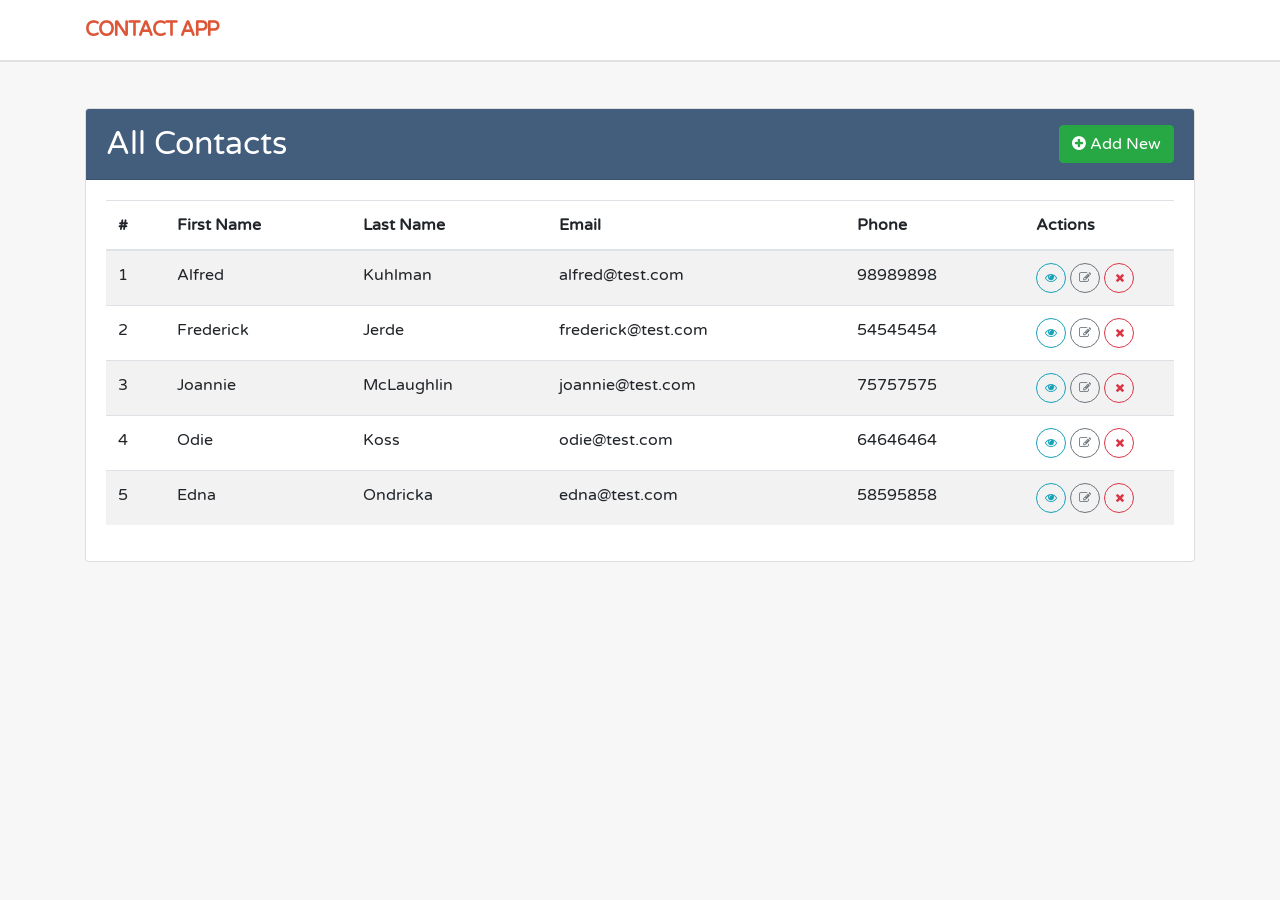
<file: contact-template/index.html>
<!DOCTYPE html>
<html lang="en">
  <head>
    <!-- Required meta tags -->
    <meta charset="utf-8">
    <meta name="viewport" content="width=device-width, initial-scale=1, shrink-to-fit=no">

    <title>My Contact</title>

    <link rel="stylesheet" href="https://fonts.googleapis.com/css?family=Varela+Round">
    <!-- Bootstrap -->
    <link href="https://cdnjs.cloudflare.com/ajax/libs/font-awesome/4.7.0/css/font-awesome.min.css" rel="stylesheet">
    <link href="assets/css/bootstrap.min.css" rel="stylesheet">
    <link href="assets/css/custom.css" rel="stylesheet">
  </head>
  <body>
    <!-- navbar -->
    <nav class="navbar navbar-expand-lg navbar-light">
      <div class="container">
        <a class="navbar-brand text-uppercase" href="index.html">            
            <strong>Contact</strong> App
        </a>
      </div>
    </nav>

    <!-- content -->
    <main class="py-5">
      <div class="container">
        <div class="row">
          <div class="col-md-12">
            <div class="card">
                <div class="card-header card-title">
                  <div class="d-flex align-items-center">
                    <h2 class="mb-0">All Contacts</h2>
                    <div class="ml-auto">
                      <a href="form.html" class="btn btn-success"><i class="fa fa-plus-circle"></i> Add New</a>
                    </div>
                  </div>
                </div>
              <div class="card-body">
                <table class="table table-striped table-hover">
                  <thead>
                    <tr>
                      <th scope="col">#</th>
                      <th scope="col">First Name</th>
                      <th scope="col">Last Name</th>
                      <th scope="col">Email</th>
                      <th scope="col">Phone</th>
                      <th scope="col">Actions</th>
                    </tr>
                  </thead>
                  <tbody>
                    <tr>
                      <td>1</td>
                      <td>Alfred</td>
                      <td>Kuhlman</td>
                      <td>alfred@test.com</td>
                      <td>98989898</td>
                      <td width="150">
                        <a href="show.html" class="btn btn-sm btn-circle btn-outline-info" title="Show"><i class="fa fa-eye"></i></a>
                        <a href="form.html" class="btn btn-sm btn-circle btn-outline-secondary" title="Edit"><i class="fa fa-edit"></i></a>
                        <a href="#" class="btn btn-sm btn-circle btn-outline-danger" title="Delete" onclick="confirm('Are you sure?')"><i class="fa fa-times"></i></a>
                      </td>
                    </tr>
                    <tr>
                      <td>2</td>
                      <td>Frederick</td>
                      <td>Jerde</td>
                      <td>frederick@test.com</td>
                      <td>54545454</td>
                      <td>
                        <a href="show.html" class="btn btn-sm btn-circle btn-outline-info" title="Show"><i class="fa fa-eye"></i></a>
                        <a href="form.html" class="btn btn-sm btn-circle btn-outline-secondary" title="Edit"><i class="fa fa-edit"></i></a>
                        <a href="#" class="btn btn-sm btn-circle btn-outline-danger" title="Delete" onclick="confirm('Are you sure?')"><i class="fa fa-times"></i></a>
                      </td>
                    </tr>
                    <tr>
                      <td>3</td>
                      <td>Joannie</td>
                      <td>McLaughlin</td>
                      <td>joannie@test.com</td>
                      <td>75757575</td>
                      <td>
                        <a href="show.html" class="btn btn-sm btn-circle btn-outline-info" title="Show"><i class="fa fa-eye"></i></a>
                        <a href="form.html" class="btn btn-sm btn-circle btn-outline-secondary" title="Edit"><i class="fa fa-edit"></i></a>
                        <a href="#" class="btn btn-sm btn-circle btn-outline-danger" title="Delete" onclick="confirm('Are you sure?')"><i class="fa fa-times"></i></a>
                      </td>
                    </tr>
                    <tr>
                      <td>4</td>
                      <td>Odie</td>
                      <td>Koss</td>
                      <td>odie@test.com</td>
                      <td>64646464</td>
                      <td>
                        <a href="show.html" class="btn btn-sm btn-circle btn-outline-info" title="Show"><i class="fa fa-eye"></i></a>
                        <a href="form.html" class="btn btn-sm btn-circle btn-outline-secondary" title="Edit"><i class="fa fa-edit"></i></a>
                        <a href="#" class="btn btn-sm btn-circle btn-outline-danger" title="Delete" onclick="confirm('Are you sure?')"><i class="fa fa-times"></i></a>
                      </td>
                    </tr>
                    <tr>
                      <td>5</td>
                      <td>Edna</td>
                      <td>Ondricka</td>
                      <td>edna@test.com</td>
                      <td>58595858</td>
                      <td>
                        <a href="show.html" class="btn btn-sm btn-circle btn-outline-info" title="Show"><i class="fa fa-eye"></i></a>
                        <a href="form.html" class="btn btn-sm btn-circle btn-outline-secondary" title="Edit"><i class="fa fa-edit"></i></a>
                        <a href="#" class="btn btn-sm btn-circle btn-outline-danger" title="Delete" onclick="confirm('Are you sure?')"><i class="fa fa-times"></i></a>
                      </td>
                    </tr>
                  </tbody>
                </table> 
              </div>
            </div>
          </div>
        </div>
      </div>
    </main>
  </body>
</html>
</file>
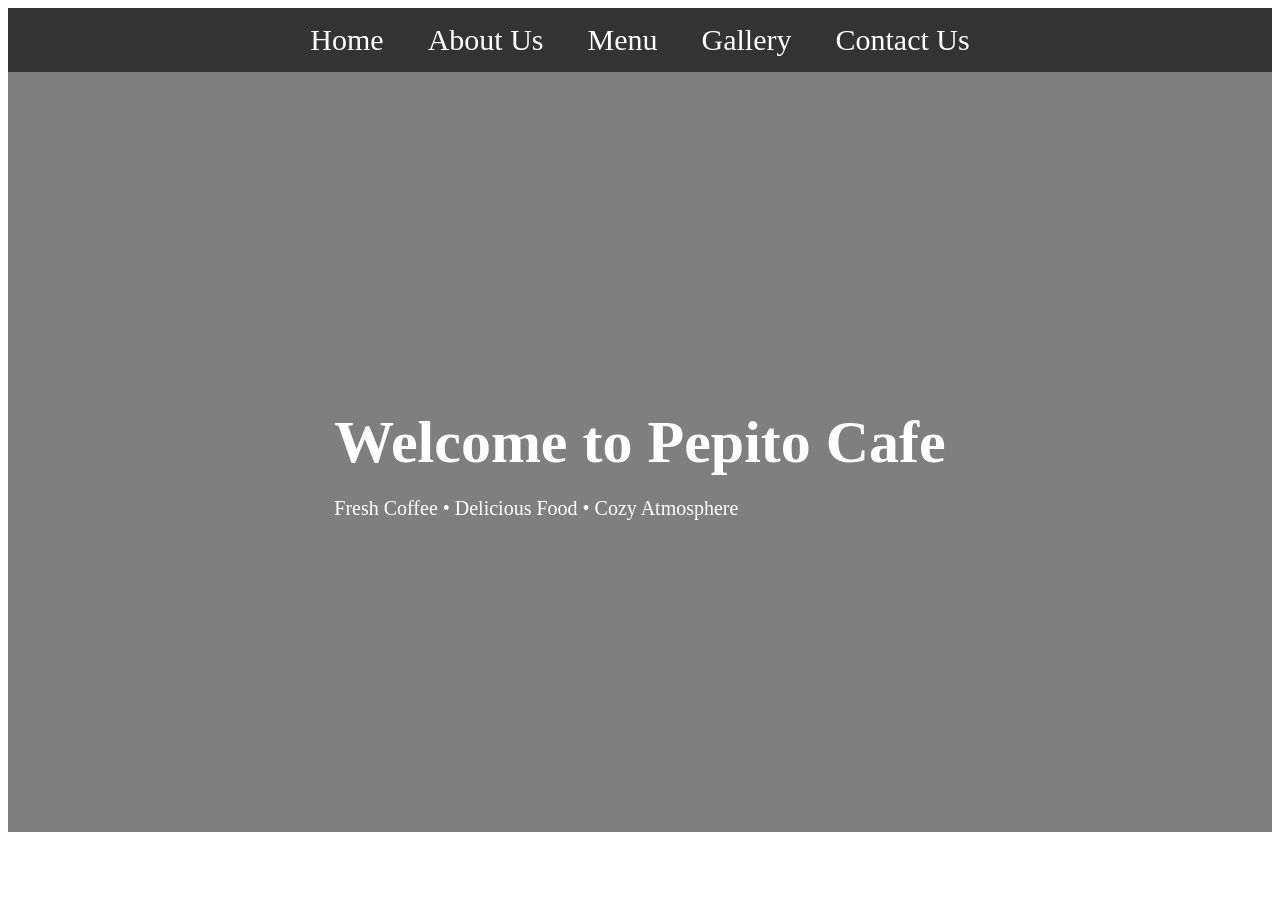
<file: Restro & Cafe web-site/index.html>
<!DOCTYPE html>
<html lang="en">
<head>
    <meta charset="UTF-8">
    <meta name="viewport" content="width=device-width, initial-scale=1.0">
    <title>Document</title>
    
    <style>
        nav{
            position: sticky;
            top: 0;
            background: #333;
            padding: 15px;
            z-index: 1000;
            text-align: center;
        }
        nav a {
            color: white;
            text-decoration: none;
            margin: 20px;
            font-size: 30px;
        }
        nav a:hover{
            color:lightcoral;
        }
        .logo{
            color: orange;
            font-size: 30px;
            font-weight: 700;
        }
        .hero {
            height: 720px;
            background: linear-gradient(rgba(0,0,0,0.5), rgba(0,0,0,0.5)),
            url('https://i.pinimg.com/736x/5e/6f/ad/5e6fad25746bea47ef89695e7ef42378.jpg');
            background-size: cover;
            background-position: center;
            display: flex;
            justify-content: center;
            align-items: center;
            text-align: top;
            color: white;
            padding: 20px;
            }

        .hero-content h1 {
            font-size: 60px;
            margin-bottom: 15px;
        }

        .hero-content p {
            font-size: 20px;
            margin-bottom: 25px;
        }
    </style>
</head>
<body>
    <nav>
        <a href="index.html">Home</a>
        <a href="about.html">About Us</a>
        <a href="menu.html">Menu</a>
        <a href="gallery.html">Gallery</a>
        <a href="contact.html">Contact Us</a>
    </nav>
    </nav>
    <header>
        <div class="menu-toggle" id="menu-toggle"></div>
        <section class="hero" id="home">
        <div class="hero-content">
            <h1>Welcome to Pepito Cafe</h1>
            <p>Fresh Coffee • Delicious Food • Cozy Atmosphere</p>
        </div>
            
        
    </header>
    
</body>
</html>
</file>
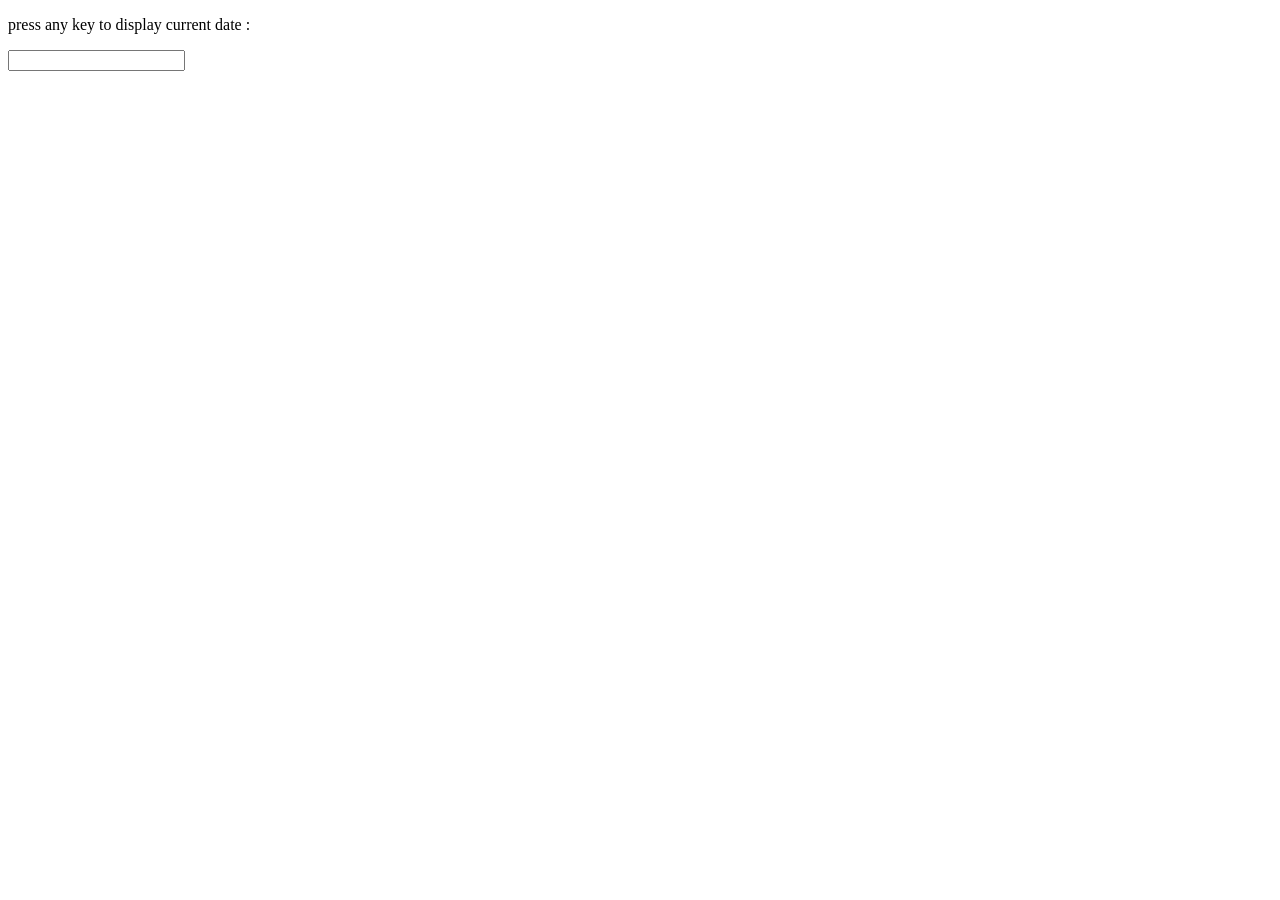
<file: keypress.html>
<!DOCTYPE html>
<html lang="en">
<head>
    <meta charset="UTF-8">
    <meta name="viewport" content="width=device-width, initial-scale=1.0">
    <title>Document</title>
</head>
<body>
    <p> press any key to display current date :</p>
    <input type="text" id="key">

    <script>
        var key=document.getElementById("key");
        key.addEventListener("keypress",()=>{
            var date=new Date();
            key.value=date;
        });
    </script>

</body>
</html>
</file>
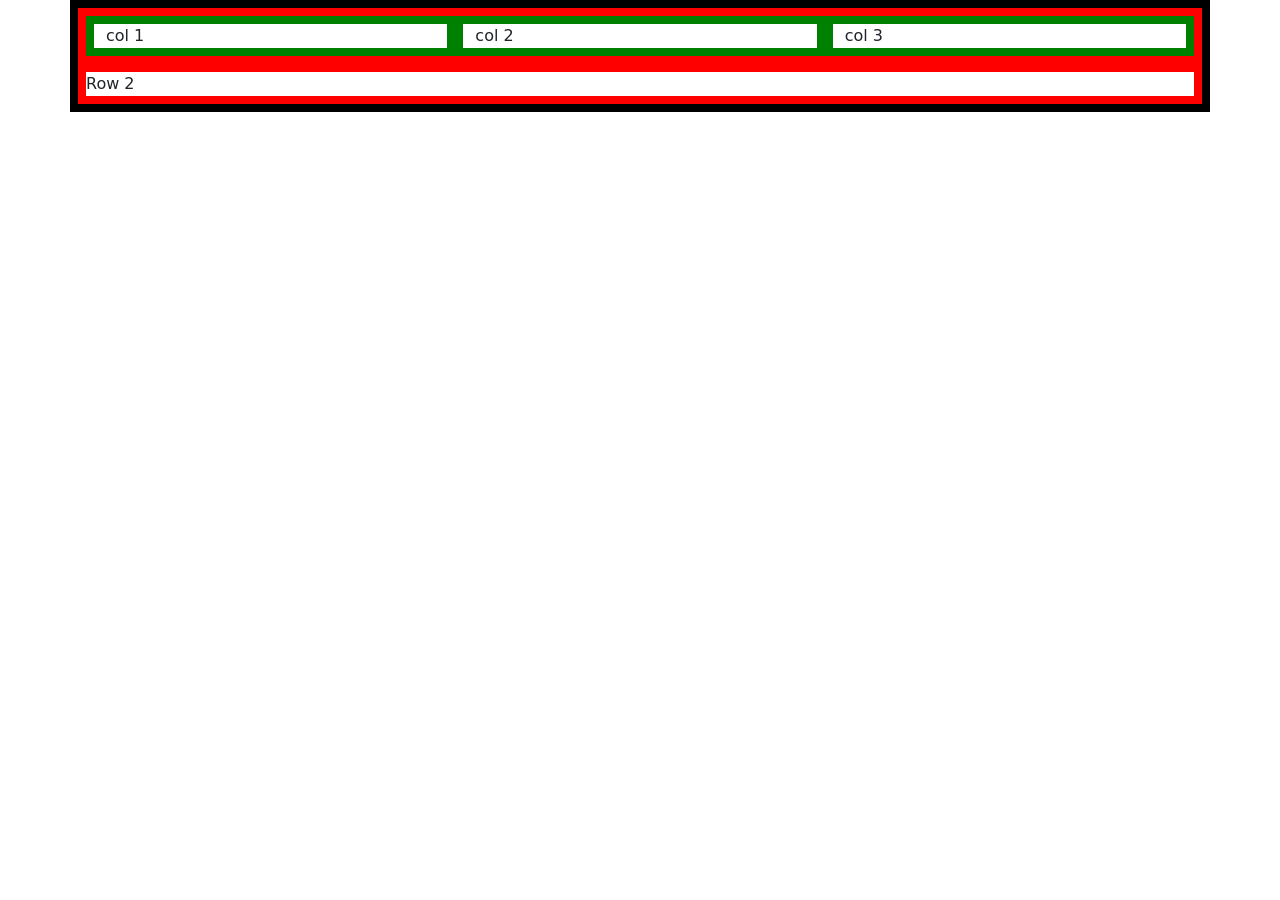
<file: Bootstrap/first.html>
<!DOCTYPE html>
<html lang="en">

<head>
    <meta charset="UTF-8">
    <meta name="viewport" content="width=device-width, initial-scale=1.0">
    <title>Bootstrap</title>
        <link rel="stylesheet" href="css/bootstrap.css">
        <link rel="stylesheet" href="css/style.css">
</head>

<body>
    <div class="container">
        <div class="row">
            <div class="col">col 1</div>
            <div class="col">col 2</div>
            <div class="col">col 3</div>
        </div>
        <div class="row">Row 2</div>
    </div>
</body>

</html>
</file>
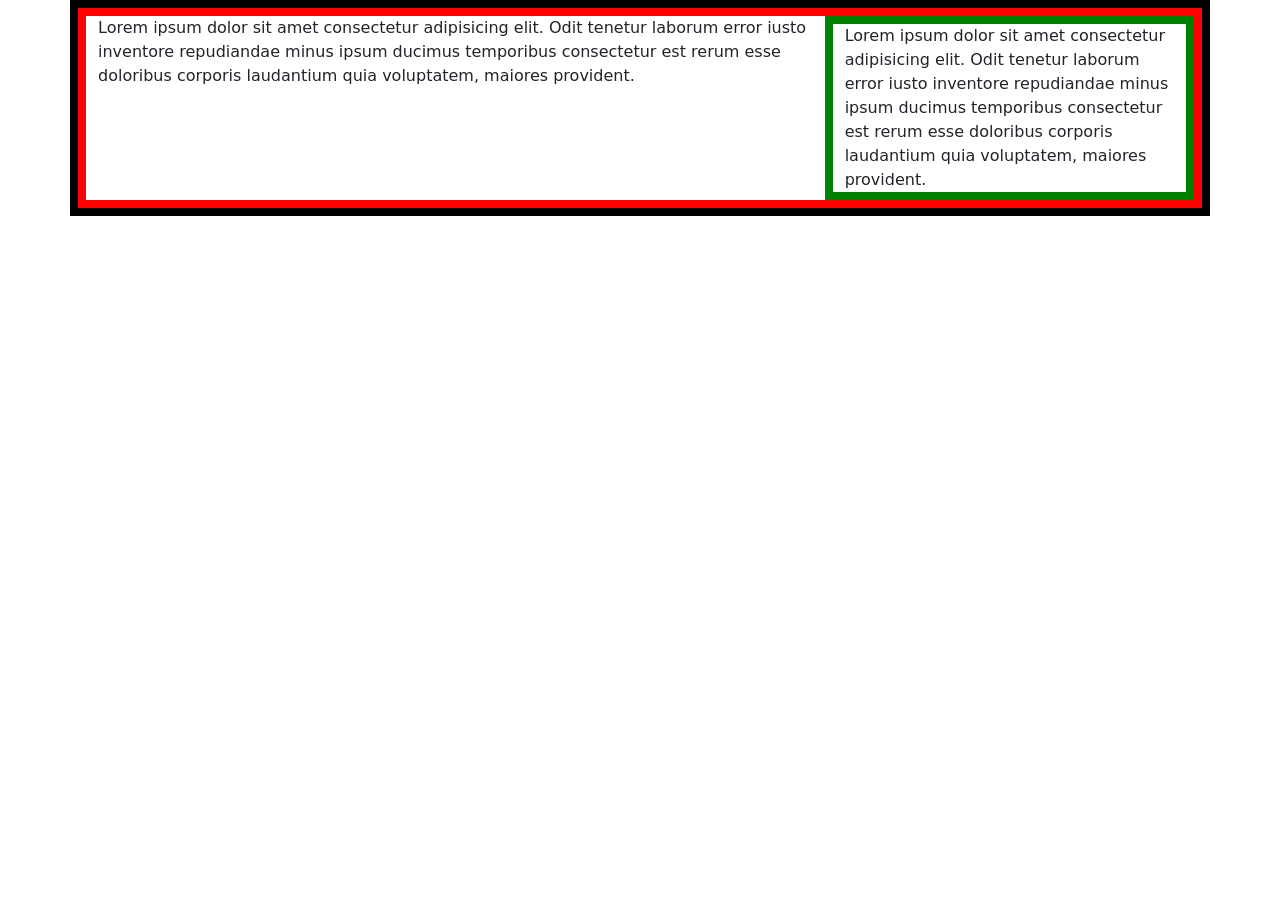
<file: Bootstrap/second.html>
<!DOCTYPE html>
<html lang="en">

<head>
    <meta charset="UTF-8">
    <meta name="viewport" content="width=device-width, initial-scale=1.0">
    <title>Bootstrap</title>
    <link rel="stylesheet" href="css/bootstrap.css">
    <link rel="stylesheet" href="css/style.css">
</head>

<body>
    <div class="container">
        <div class="row">
            <div class="col-8">Lorem ipsum dolor sit amet consectetur adipisicing elit. Odit tenetur laborum error iusto
                inventore repudiandae minus ipsum ducimus temporibus consectetur est rerum esse doloribus corporis
                laudantium quia voluptatem, maiores provident.</div>
            <div class="col-4">Lorem ipsum dolor sit amet consectetur adipisicing elit. Odit tenetur laborum error iusto
                inventore repudiandae minus ipsum ducimus temporibus consectetur est rerum esse doloribus corporis
                laudantium quia voluptatem, maiores provident.</div>
        </div>
    </div>
</body>

</html>
</file>
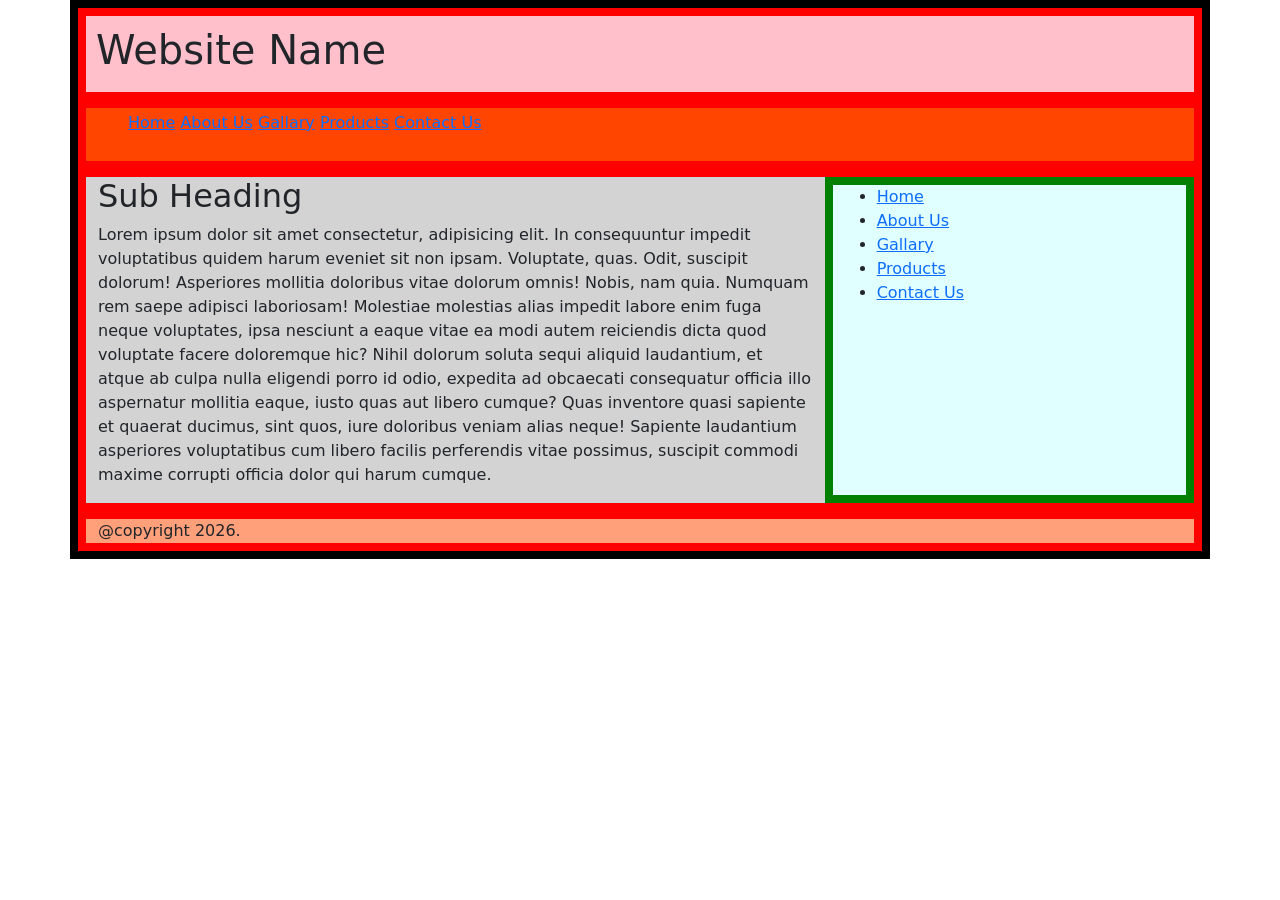
<file: Bootstrap/third.html>
<!DOCTYPE html>
<html lang="en">

<head>
    <meta charset="UTF-8">
    <meta name="viewport" content="width=device-width, initial-scale=1.0">
    <title>Bootstrap</title>
    <link rel="stylesheet" href="css/bootstrap.css">
    <link rel="stylesheet" href="css/style.css">

</head>

<body>
    <div class="container">
        <div class="row">
            <div class="col-12" id="header">
                <h1>Website Name</h1>
            </div>
        </div>
        <div class="row">
            <div class="col-12" id="menu">
                <ul>
                    <li><a href="">Home</a></li>
                    <li><a href="">About Us</a></li>
                    <li><a href="">Gallary</a></li>
                    <li><a href="">Products</a></li>
                    <li><a href="">Contact Us</a></li>
                </ul>
            </div>
        </div>
        <div class="row">
            <div class="col-8" id="content">
                <h2>Sub Heading</h2>
                <p>Lorem ipsum dolor sit amet consectetur, adipisicing elit. In consequuntur impedit voluptatibus quidem
                    harum eveniet sit non ipsam. Voluptate, quas. Odit, suscipit dolorum! Asperiores mollitia doloribus
                    vitae dolorum omnis! Nobis, nam quia. Numquam rem saepe adipisci laboriosam! Molestiae molestias alias
                    impedit labore enim fuga neque voluptates, ipsa nesciunt a eaque vitae ea modi autem reiciendis dicta
                    quod voluptate facere doloremque hic? Nihil dolorum soluta sequi aliquid laudantium, et atque ab culpa
                    nulla eligendi porro id odio, expedita ad obcaecati consequatur officia illo aspernatur mollitia eaque,
                    iusto quas aut libero cumque? Quas inventore quasi sapiente et quaerat ducimus, sint quos, iure
                    doloribus veniam alias neque! Sapiente laudantium asperiores voluptatibus cum libero facilis perferendis
                    vitae possimus, suscipit commodi maxime corrupti officia dolor qui harum cumque.</p>
            </div>
        
            <div class="col-4" id="sidebar">
                <ul>
                    <li><a href="">Home</a></li>
                    <li><a href="">About Us</a></li>
                    <li><a href="">Gallary</a></li>
                    <li><a href="">Products</a></li>
                    <li><a href="">Contact Us</a></li>
                </ul>
            </div>
        </div>
        <div class="row">
            <div class="col-12" id="footer">
                @copyright 2026.
            </div>
        </div>
    </div>
</body>

</html>
</file>
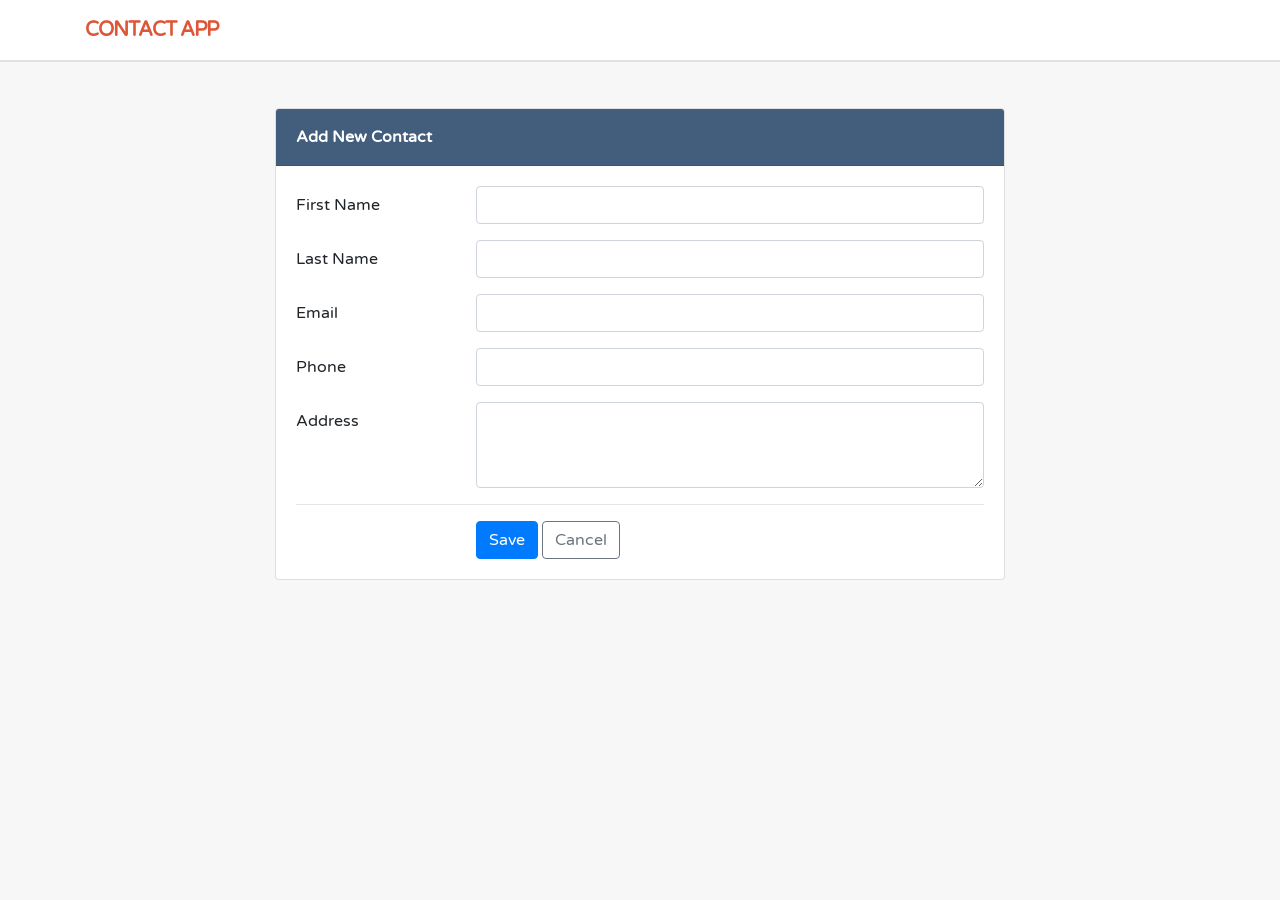
<file: contact-template/form.html>
<!DOCTYPE html>
<html lang="en">
  <head>
    <!-- Required meta tags -->
    <meta charset="utf-8">
    <meta name="viewport" content="width=device-width, initial-scale=1, shrink-to-fit=no">

    <title>My Contact</title>

    <link rel="stylesheet" href="https://fonts.googleapis.com/css?family=Varela+Round">
    <!-- Bootstrap -->
    <link href="https://cdnjs.cloudflare.com/ajax/libs/font-awesome/4.7.0/css/font-awesome.min.css" rel="stylesheet">
    <link href="assets/css/bootstrap.min.css" rel="stylesheet">
    <link href="assets/css/custom.css" rel="stylesheet">
  </head>
  <body>
    <!-- navbar -->
    <nav class="navbar navbar-expand-lg navbar-light">
      <div class="container">
        <a class="navbar-brand text-uppercase" href="index.html">            
            <strong>Contact</strong> App
        </a>
      </div>
    </nav>

    <!-- content -->
    <main class="py-5">
      <div class="container">
        <div class="row justify-content-md-center">
          <div class="col-md-8">
            <div class="card">
              <div class="card-header card-title">
                <strong>Add New Contact</strong>
              </div>           
              <div class="card-body">
                <div class="row">
                  <div class="col-md-12">
                    <div class="form-group row">
                      <label for="first_name" class="col-md-3 col-form-label">First Name</label>
                      <div class="col-md-9">
                        <input type="text" name="first_name" id="first_name" class="form-control">
                      </div>
                    </div>

                    <div class="form-group row">
                      <label for="last_name" class="col-md-3 col-form-label">Last Name</label>
                      <div class="col-md-9">
                        <input type="text" name="last_name" id="last_name" class="form-control">
                      </div>
                    </div>

                    <div class="form-group row">
                      <label for="email" class="col-md-3 col-form-label">Email</label>
                      <div class="col-md-9">
                        <input type="text" name="email" id="email" class="form-control">
                      </div>
                    </div>

                    <div class="form-group row">
                      <label for="phone" class="col-md-3 col-form-label">Phone</label>
                      <div class="col-md-9">
                        <input type="text" name="phone" id="phone" class="form-control">
                      </div>
                    </div>

                    <div class="form-group row">
                      <label for="name" class="col-md-3 col-form-label">Address</label>
                      <div class="col-md-9">
                        <textarea name="address" id="address" rows="3" class="form-control"></textarea>
                      </div>
                    </div>
                    <hr>
                    <div class="form-group row mb-0">
                      <div class="col-md-9 offset-md-3">
                          <button type="submit" class="btn btn-primary">Save</button>
                          <a href="index.html" class="btn btn-outline-secondary">Cancel</a>
                      </div>
                    </div>
                  </div>
                </div>
              </div>
            </div>
          </div>
        </div>
      </div>
    </main>
  </body>
</html>
</file>
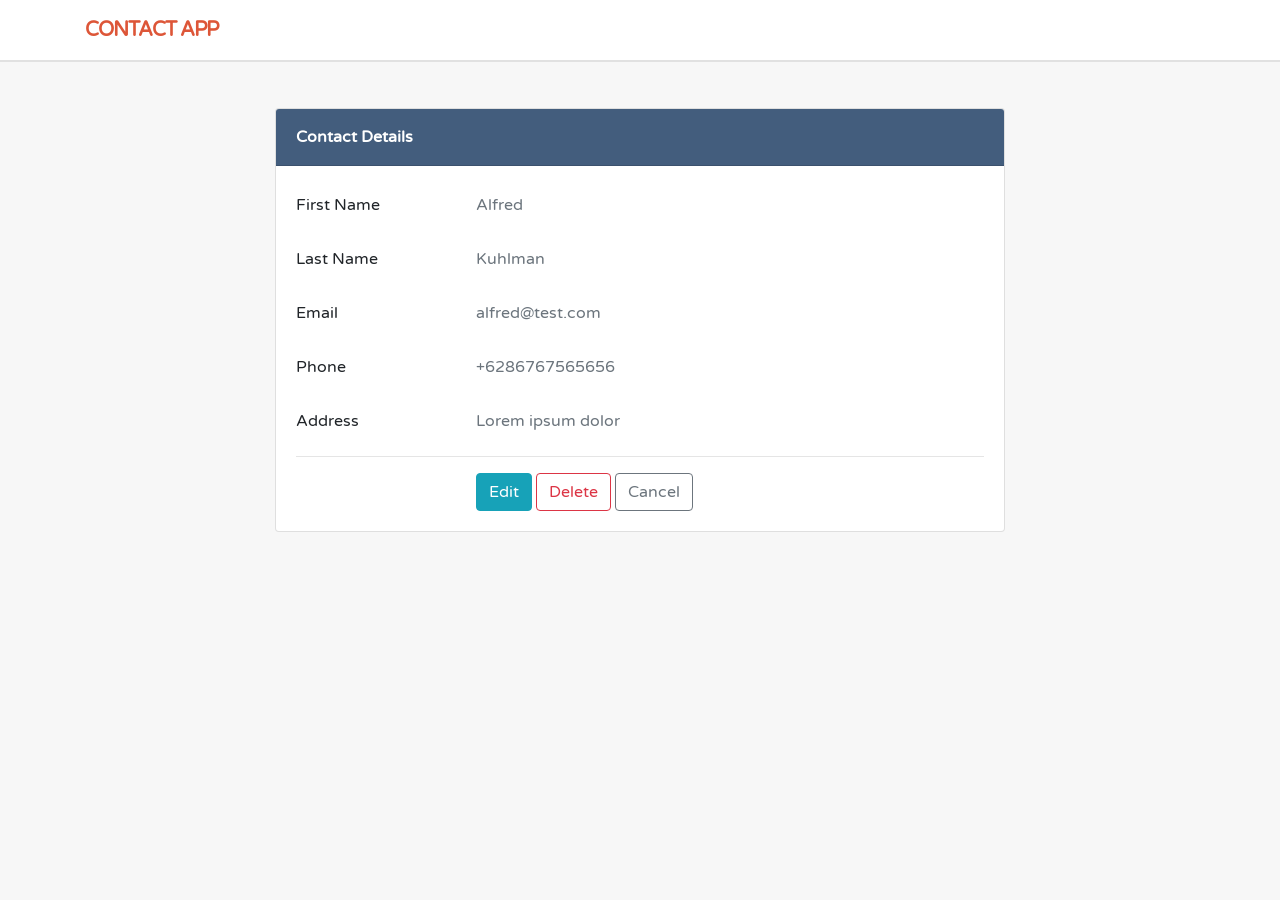
<file: contact-template/show.html>
<!DOCTYPE html>
<html lang="en">
  <head>
    <!-- Required meta tags -->
    <meta charset="utf-8">
    <meta name="viewport" content="width=device-width, initial-scale=1, shrink-to-fit=no">

    <title>My Contact</title>

    <link rel="stylesheet" href="https://fonts.googleapis.com/css?family=Varela+Round">
    <!-- Bootstrap -->
    <link href="https://cdnjs.cloudflare.com/ajax/libs/font-awesome/4.7.0/css/font-awesome.min.css" rel="stylesheet">
    <link href="assets/css/bootstrap.min.css" rel="stylesheet">
    <link href="assets/css/custom.css" rel="stylesheet">
  </head>
  <body>
    <!-- navbar -->
    <nav class="navbar navbar-expand-lg navbar-light">
      <div class="container">
        <a class="navbar-brand text-uppercase" href="index.html">            
            <strong>Contact</strong> App
        </a>
      </div>
    </nav>

    <!-- content -->
    <main class="py-5">
      <div class="container">
        <div class="row justify-content-md-center">
          <div class="col-md-8">
            <div class="card">
              <div class="card-header card-title">
                <strong>Contact Details</strong>
              </div>           
              <div class="card-body">
                <div class="row">
                  <div class="col-md-12">
                    <div class="form-group row">
                      <label for="first_name" class="col-md-3 col-form-label">First Name</label>
                      <div class="col-md-9">
                        <p class="form-control-plaintext text-muted">Alfred</p>
                      </div>
                    </div>

                    <div class="form-group row">
                      <label for="last_name" class="col-md-3 col-form-label">Last Name</label>
                      <div class="col-md-9">
                        <p class="form-control-plaintext text-muted">Kuhlman</p>
                      </div>
                    </div>

                    <div class="form-group row">
                      <label for="email" class="col-md-3 col-form-label">Email</label>
                      <div class="col-md-9">
                        <p class="form-control-plaintext text-muted">alfred@test.com</p>
                      </div>
                    </div>

                    <div class="form-group row">
                      <label for="phone" class="col-md-3 col-form-label">Phone</label>
                      <div class="col-md-9">
                        <p class="form-control-plaintext text-muted">+6286767565656</p>
                      </div>
                    </div>

                    <div class="form-group row">
                      <label for="name" class="col-md-3 col-form-label">Address</label>
                      <div class="col-md-9">
                        <p class="form-control-plaintext text-muted">Lorem ipsum dolor</p>
                      </div>
                    </div>
                    <hr>
                    <div class="form-group row mb-0">
                      <div class="col-md-9 offset-md-3">
                          <a href="#" class="btn btn-info">Edit</a>
                          <a href="#" class="btn btn-outline-danger">Delete</a>
                          <a href="index.html" class="btn btn-outline-secondary">Cancel</a>
                      </div>
                    </div>
                  </div>
                </div>
              </div>
            </div>
          </div>
        </div>
      </div>
    </main>
  </body>
</html>
</file>
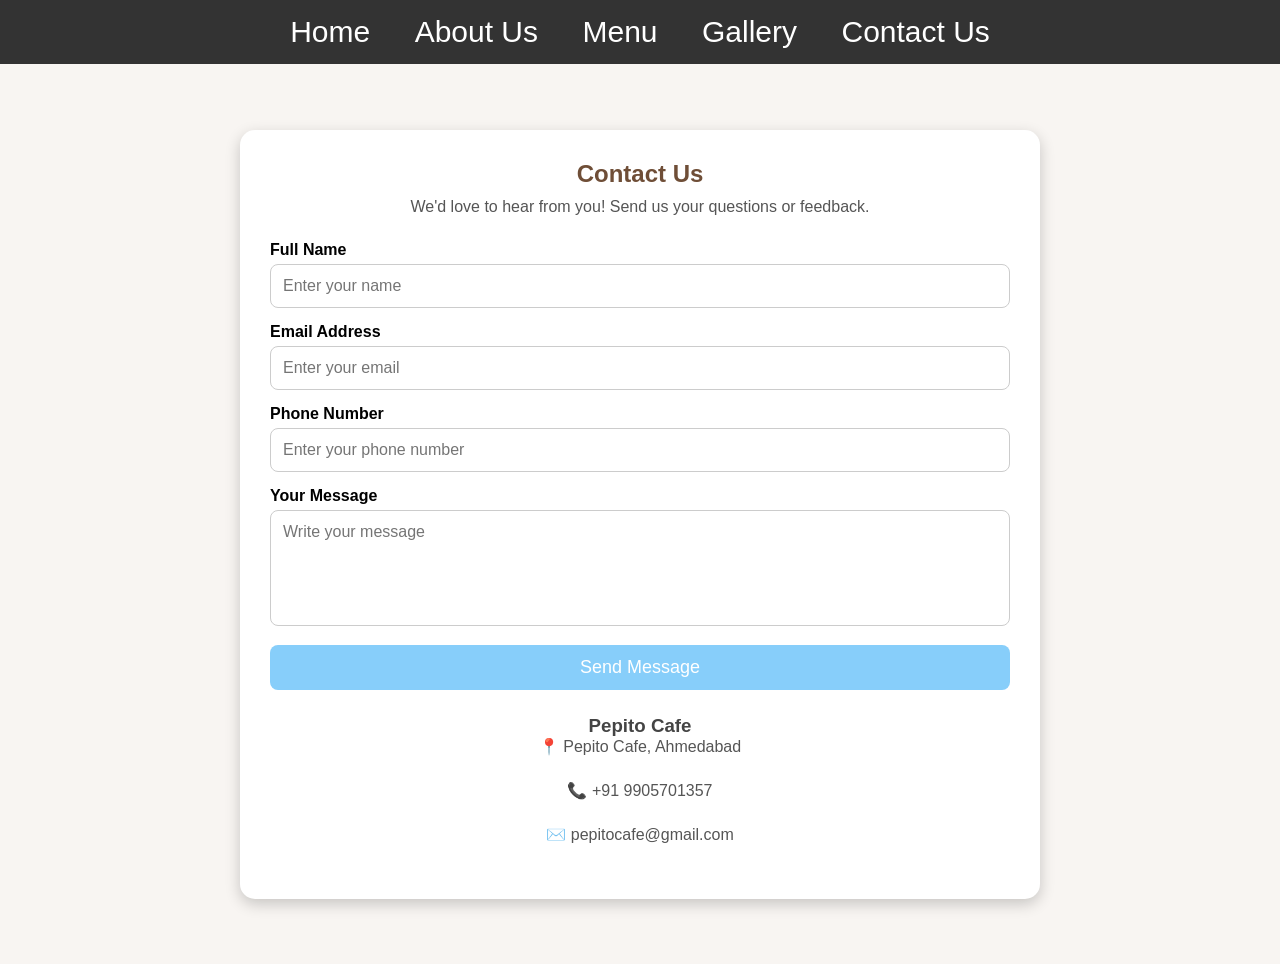
<file: Restro & Cafe web-site/contact.html>
<!DOCTYPE html>
<html lang="en">
<head>
<meta charset="UTF-8">
<meta name="viewport" content="width=device-width, initial-scale=1.0">
<title>Contact Us - Cafe Delight</title>

<style>
*{
    margin:0;
    padding:0;
    box-sizing:border-box;
    font-family:Arial, sans-serif;
}

nav{
    position: sticky;
    top: 0;
    background: #333;
    padding: 15px;
    z-index: 1000;
    text-align: center;
}
nav a{
    color: white;
    text-decoration: none;
    margin: 20px;
    font-size: 30px;
}
nav a:hover{
    color: lightcoral;
}

body{
    background:#f8f5f2;
}

.contact-section{
    width:100%;
    min-height:100vh;
    display:flex;
    justify-content:center;
    align-items:center;
    padding:40px;
}

.contact-container{
    width:800px;
    background:white;
    padding:30px;
    border-radius:15px;
    box-shadow:0 5px 15px rgba(0,0,0,0.2);
}

.contact-container h1{
    text-align:center;
    color:#6f4e37;
    margin-bottom:10px;
}

.contact-container p{
    text-align:center;
    margin-bottom:25px;
    color:#555;
}

.form-group{
    margin-bottom:15px;
}

label{
    display:block;
    margin-bottom:5px;
    font-weight:bold;
}

input,
textarea{
    width:100%;
    padding:12px;
    border:1px solid #ccc;
    border-radius:8px;
    font-size:16px;
}

textarea{
    resize:none;
}

button{
    width:100%;
    padding:12px;
    background: lightskyblue;
    color:white;
    border:none;
    border-radius:8px;
    font-size:18px;
    cursor:pointer;
    transition:0.3s;
}

button:hover{
    background: lightsalmon;
}

#error{
    color:red;
    margin-bottom:10px;
    text-align:center;
}

#success{
    color:green;
    text-align:center;
    margin-top:15px;
    font-weight:bold;
}

.contact-info{
    text-align:center;
    margin-top:25px;
    color:#444;
}

@media(max-width:768px){
    .contact-container{
        width:100%;
    }
}
</style>
</head>

<body>
    <nav>
        <a href="index.html">Home</a>
        <a href="about.html">About Us</a>
        <a href="menu.html">Menu</a>
        <a href="gallery.html">Gallery</a>
        <a href="contact.html">Contact Us</a>
    </nav>

<section class="contact-section">
    <div class="contact-container">

        <h1>Contact Us</h1>
        <p>We'd love to hear from you! Send us your questions or feedback.</p>

        <div id="error"></div>

        <form id="contactForm">

            <div class="form-group">
                <label>Full Name</label>
                <input type="text" id="name" placeholder="Enter your name">
            </div>

            <div class="form-group">
                <label>Email Address</label>
                <input type="email" id="email" placeholder="Enter your email">
            </div>

            <div class="form-group">
                <label>Phone Number</label>
                <input type="tel" id="phone" placeholder="Enter your phone number">
            </div>

            <div class="form-group">
                <label>Your Message</label>
                <textarea id="message" rows="5" placeholder="Write your message"></textarea>
            </div>

            <button type="submit">Send Message</button>

        </form>

        <div id="success"></div>

        <div class="contact-info">
            <h3>Pepito Cafe</h3>
            <p>📍 Pepito Cafe, Ahmedabad</p>
            <p>📞 +91 9905701357</p>
            <p>✉️ pepitocafe@gmail.com</p>
        </div>

    </div>
</section>

<script>
document.getElementById("contactForm").addEventListener("submit", function(event){

    event.preventDefault();

    let name = document.getElementById("name").value.trim();
    let email = document.getElementById("email").value.trim();
    let phone = document.getElementById("phone").value.trim();
    let message = document.getElementById("message").value.trim();

    let error = document.getElementById("error");
    let success = document.getElementById("success");

    error.innerHTML = "";
    success.innerHTML = "";

    if(name === "" || email === "" || phone === "" || message === ""){
        error.innerHTML = "Please fill all fields.";
        return;
    }

    let emailPattern = /^[^ ]+@[^ ]+\.[a-z]{2,3}$/;

    if(!email.match(emailPattern)){
        error.innerHTML = "Please enter a valid email address.";
        return;
    }

    success.innerHTML = "✅ Thank you! Your message has been sent successfully.";

    document.getElementById("contactForm").reset();
});
</script>

</body>
</html>
</file>
<file: contact-template/assets/css/custom.css>
body {
	font-family: 'Varela Round', sans-serif;
	background-color: #f7f7f7;
}

.navbar {
	background: #fff;
	-moz-box-shadow: rgba(0, 0, 0, 0.09) 0 2px 0;
	-webkit-box-shadow: rgba(0, 0, 0, 0.09) 0 2px 0;
	box-shadow: rgba(0, 0, 0, 0.09) 0 2px 0;
	padding: 10px 16px;
}

.navbar .navbar-brand {
	font-weight: bold;
	letter-spacing: -1px;
	font-size: 20px;
	color: #dd5638;
}

.navbar-light .navbar-nav .active>.nav-link {
    color: #435d7d;
}

.btn-circle {
  width: 30px;
  height: 30px;
  text-align: center;
  padding: 6px 0;
  font-size: 12px;
  line-height: 1.428571429;
  border-radius: 15px;
}

.card-title {
    color: #fff;
    background: #435d7d;
    padding: 16px 20px;
}

.footer {
	background-color: #435d7d; 
	color: #f7f7f7;
}

.footer a {
	color: #d9d9d9;
}
</file>
<file: Bootstrap/css/style.css>
.container{
    border: 8px solid black;
}
.row{
    border: 8px solid red;
}
.col,.col-1,.col-2,.col-3,.col-4{
    border: 8px solid green;
}
#header{
    background: pink;
    padding: 10px 0 10px 10px
}
#menu{
    background: orangered;
    padding: 3px 0 10px 10px;
}
#menu ul{
    list-style: none;
}
#menu ul li{
    display:inline-block;
}
#content{
    background: lightgray ;
}
#sidebar{
    background: lightcyan;
}
#footer{
    background: lightsalmon;
}
</file>
